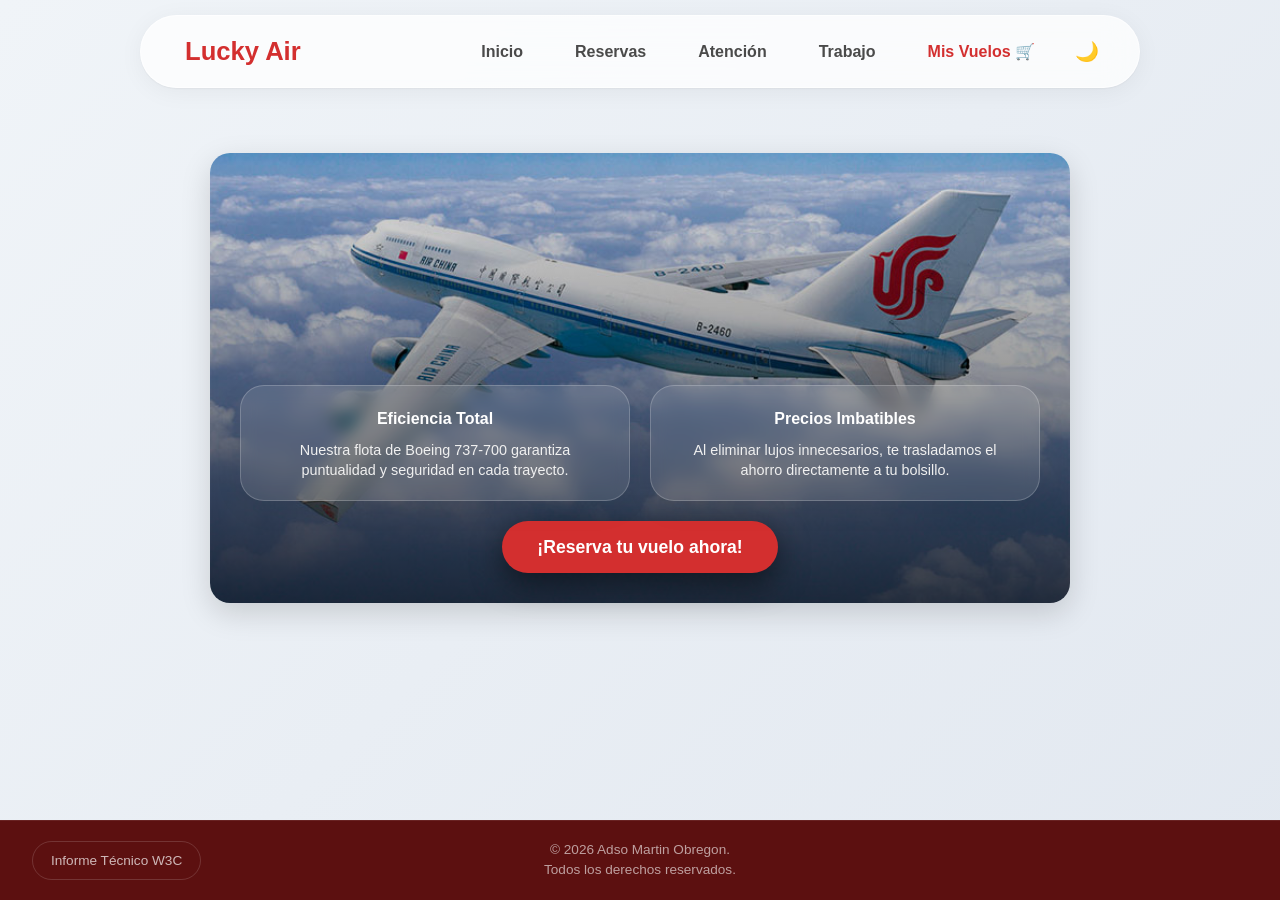
<file: index.html>
<!DOCTYPE html>
<html lang="es">
<head>
    <meta charset="UTF-8">
    <title>Lucky Air - Inicio</title>
    <link rel="stylesheet" href="css/globales.css" />
    <link rel="stylesheet" href="css/layout.css" />
    <link rel="stylesheet" href="css/header.css" />
    <link rel="stylesheet" href="css/footer.css" />
    <link rel="stylesheet" href="css/components.css" />
    <script src="js/theme.js"></script>
    <script src="js/components/navbar.js" defer></script>
    <script src="js/components/footer.js" defer></script>
</head>
<body>

    <app-navbar root-path="."></app-navbar>

    <div class="container">
    <main id="home-content" class="main-content">
        <section id="hero-banner" class="hero" style="background-image: linear-gradient(rgba(0,0,0,0.1), rgba(0,0,0,0.7)), url('assets/images/lucky-air-image.jpg'); height: 50vh; min-height: 400px; display: flex; flex-direction: column; align-items: center; justify-content: flex-end; padding: 30px; border-radius: 20px;">
            
            <div style="display: flex; gap: 20px; width: 100%; max-width: 800px; margin-bottom: 20px; flex-wrap: wrap;">
                <article class="feature-card" style="flex: 1; margin-bottom: 0; padding: 20px; background: rgba(255, 255, 255, 0.1); border: 1px solid rgba(255, 255, 255, 0.2); color: white; backdrop-filter: blur(8px);">
                    <h4 style="margin-bottom: 8px; font-weight: 800; color: white;">Eficiencia Total</h4>
                    <p style="font-size: 0.9rem; line-height: 1.4; color: #f0f0f0;">Nuestra flota de Boeing 737-700 garantiza puntualidad y seguridad en cada trayecto.</p>
                </article>
                <article class="feature-card" style="flex: 1; margin-bottom: 0; padding: 20px; background: rgba(255, 255, 255, 0.1); border: 1px solid rgba(255, 255, 255, 0.2); color: white; backdrop-filter: blur(8px);">
                    <h4 style="margin-bottom: 8px; font-weight: 800; color: white;">Precios Imbatibles</h4>
                    <p style="font-size: 0.9rem; line-height: 1.4; color: #f0f0f0;">Al eliminar lujos innecesarios, te trasladamos el ahorro directamente a tu bolsillo.</p>
                </article>
            </div>

            <a href="pages/reserva.html" id="btn-reserva" class="btn btn-primary" style="font-size: 1.1rem; padding: 12px 35px; box-shadow: 0 10px 30px rgba(0,0,0,0.5);">¡Reserva tu vuelo ahora!</a>
        </section>

    </main>
    </div>

    <app-footer root-path="."></app-footer>

</body>
</html>
</file>
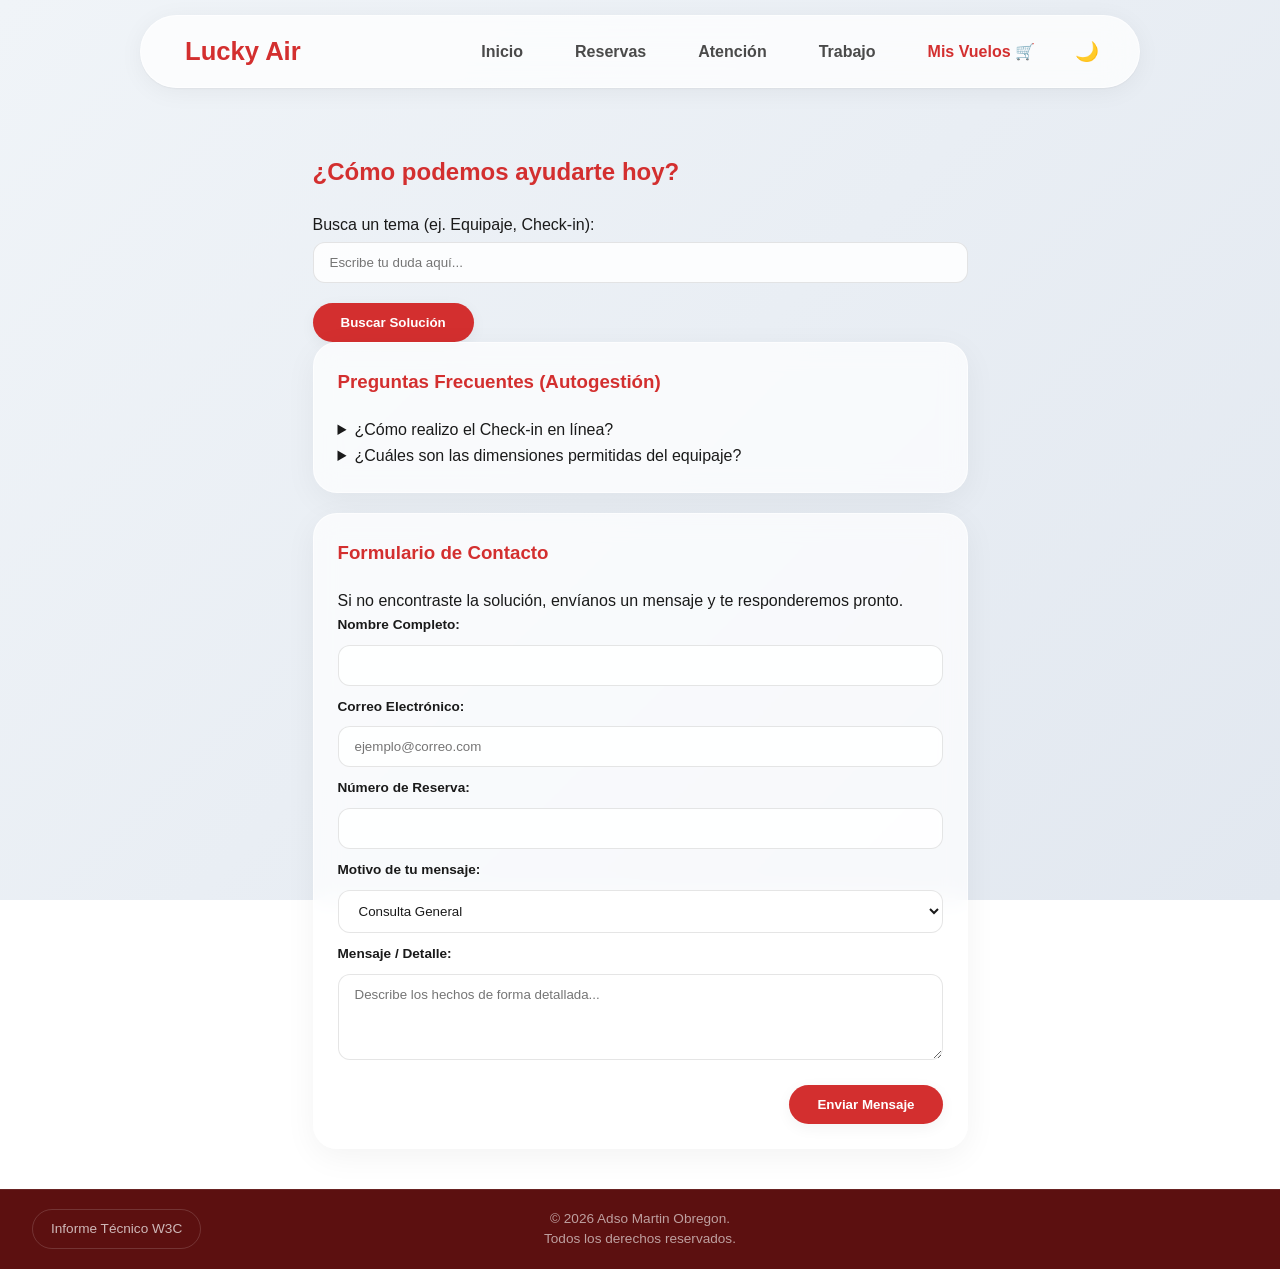
<file: pages/atencion.html>
<!DOCTYPE html>
<html lang="es">
<head>
    <meta charset="UTF-8">
    <title>Lucky Air - Centro de Ayuda Autogestionado</title>
    <link rel="stylesheet" href="../css/globales.css" />
    <link rel="stylesheet" href="../css/layout.css" />
    <link rel="stylesheet" href="../css/header.css" />
    <link rel="stylesheet" href="../css/footer.css" />
    <link rel="stylesheet" href="../css/components.css" />
    <script src="../js/theme.js"></script>
    <script src="../js/components/navbar.js" defer></script>
    <script src="../js/components/footer.js" defer></script>
</head>
<body>

    <app-navbar root-path=".."></app-navbar>

    <div class="container">
    <main id="support-content" class="main-content">
        <section id="help-search" class="search-section">
            <h2 class="section-title">¿Cómo podemos ayudarte hoy?</h2>
            <form action="#" method="get" class="search-form">
                <label for="search-input">Busca un tema (ej. Equipaje, Check-in):</label>
                <input type="search" id="search-input" name="q" placeholder="Escribe tu duda aquí..." class="form-input" required>
                <button type="submit" class="btn btn-primary" style="margin-top: 10px;">Buscar Solución</button>
            </form>
        </section>

        <section id="faq-section" class="faq-section">
            <h3 class="section-title">Preguntas Frecuentes (Autogestión)</h3>

            <details class="faq-item">
                <summary class="faq-question">¿Cómo realizo el Check-in en línea?</summary>
                <p class="faq-answer">Puedes hacerlo desde nuestro portal web 24 horas antes de tu vuelo. No necesitas imprimir el pase de abordar, aceptamos códigos QR en el móvil.</p>
            </details>

            <details class="faq-item">
                <summary class="faq-question">¿Cuáles son las dimensiones permitidas del equipaje?</summary>
                <dl class="faq-list">
                    <dt class="faq-term">Artículo Personal</dt>
                    <dd class="faq-desc">40cm x 30cm x 20cm (Gratis)</dd>
                    <dt class="faq-term">Equipaje de Mano</dt>
                    <dd class="faq-desc">55cm x 40cm x 25cm (Costo adicional)</dd>
                </dl>
            </details>
        </section>

        <section id="complaint-form" class="form-section">
            <h3 class="section-title">Formulario de Contacto</h3>
            <p class="section-description">Si no encontraste la solución, envíanos un mensaje y te responderemos pronto.</p>
            <form action="#" method="post" enctype="multipart/form-data" class="contact-form">
                <div class="form-group">
                    <label for="full-name">Nombre Completo:</label>
                    <input type="text" id="full-name" name="user_name" required class="form-input">
                </div>
                
                <div class="form-group">
                    <label for="user-email">Correo Electrónico:</label>
                    <input type="email" id="user-email" name="user_email" placeholder="ejemplo@correo.com" required class="form-input">
                </div>
                
                <div class="form-group">
                    <label for="ticket-number">Número de Reserva:</label>
                    <input type="text" id="ticket-number" name="ticket_id" maxlength="10" class="form-input">
                </div>
                
                <div class="form-group">
                    <label for="issue-type">Motivo de tu mensaje:</label>
                    <select id="issue-type" name="issue_category" class="form-select">
                        <option value="general">Consulta General</option>
                        <option value="delay">Problema con vuelo / Demora</option>
                        <option value="luggage">Problema con equipaje</option>
                    </select>
                </div>

                <div class="form-group">
                    <label for="message">Mensaje / Detalle:</label>
                    <textarea id="message" name="user_message" rows="4" placeholder="Describe los hechos de forma detallada..." class="form-textarea" required></textarea>
                </div>

                <div class="form-actions" style="margin-top: 15px; text-align: right;">
                    <button type="submit" class="btn btn-primary">Enviar Mensaje</button>
                </div>
            </form>
        </section>
    </main>
    </div>

    <app-footer root-path=".."></app-footer>

</body>
</html>
</file>
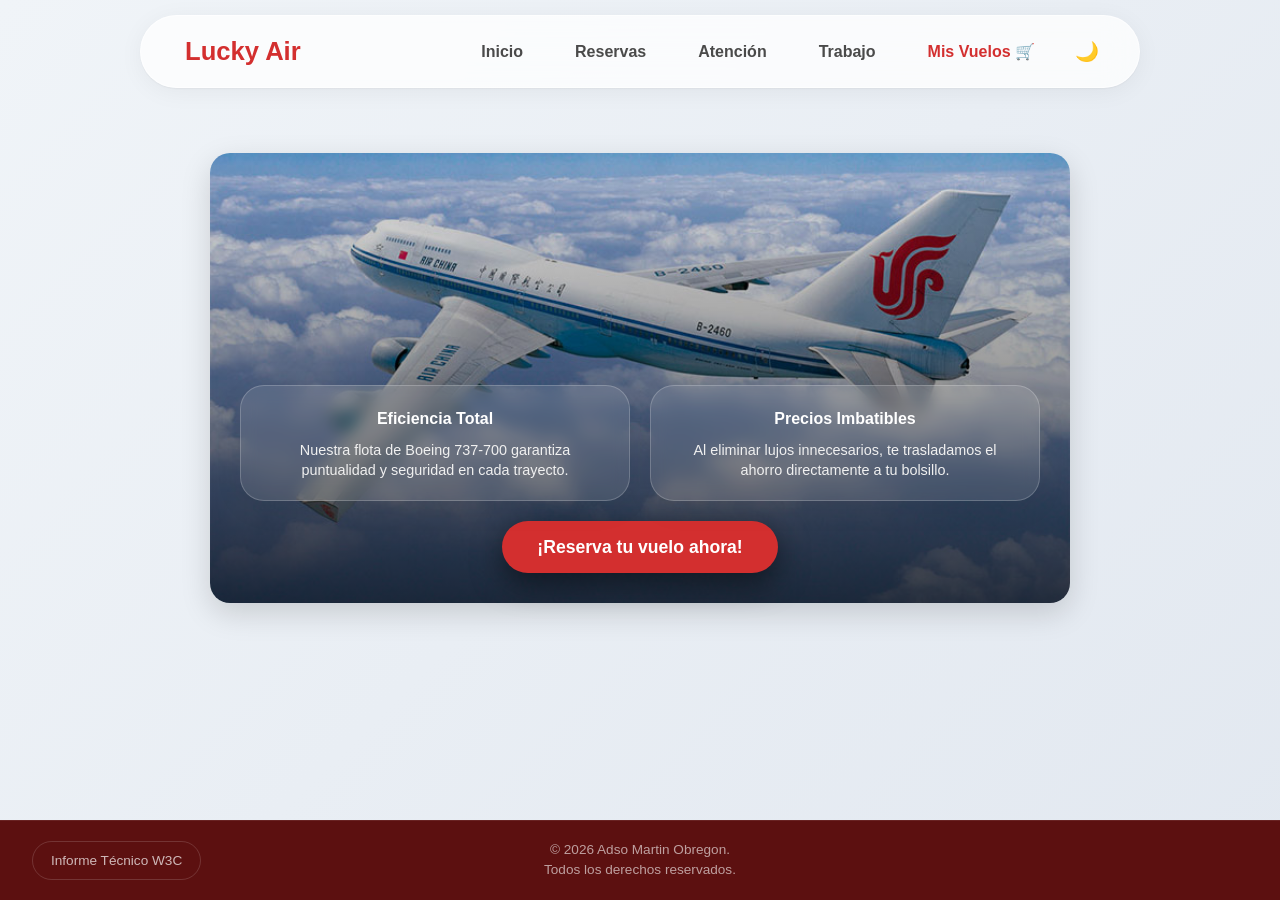
<file: pages/checkout.html>
<!DOCTYPE html>
<html lang="es">
<head>
    <meta charset="UTF-8">
    <title>Resumen de Reserva - Lucky Air</title>
    <link rel="stylesheet" href="../css/globales.css" />
    <link rel="stylesheet" href="../css/header.css" />
    <link rel="stylesheet" href="../css/footer.css" />
    <link rel="stylesheet" href="../css/checkout.css" />
    <script src="../js/theme.js"></script>
    <script src="../js/components/navbar.js" defer></script>
    <script src="../js/components/footer.js" defer></script>
    <script type="module" src="../js/components/checkout.js" defer></script>
</head>
<body>
    <app-navbar root-path=".."></app-navbar>

    <main class="checkout-container">
        <h2 class="checkout-title">Resumen de tu Compra</h2>

        <div class="checkout-layout">
            <section class="checkout-details">
                <h3>Detalles del Vuelo</h3>
                <div id="flight-summary-box" class="summary-box">
                    <!-- filled  -->
                </div>

                <h3>Pasajeros y Asientos</h3>
                <div id="passengers-summary-box" class="summary-box">
                    <!-- filled  -->
                </div>
            </section>

            <aside class="checkout-price">
                <h3>Desglose de Pago</h3>
                <div class="price-row">
                    <span>Tarifa Base (x<span id="qty-passengers">1</span>)</span>
                    <span id="base-price">$0.00</span>
                </div>
                <div class="price-row">
                    <span>Impuestos y tasas</span>
                    <span id="taxes">$0.00</span>
                </div>
                <hr style="border: 0; border-top: 1px solid var(--input-border); margin: 15px 0;">
                <div class="price-row total-row">
                    <span>Total a Pagar</span>
                    <span id="total-price">$0.00</span>
                </div>

                <button id="btn-pay" class="btn btn-primary btn-pay">Procesar Pago Seguro 🔒</button>
            </aside>
        </div>
    </main>

    <app-footer root-path=".."></app-footer>
</body>
</html>
</file>
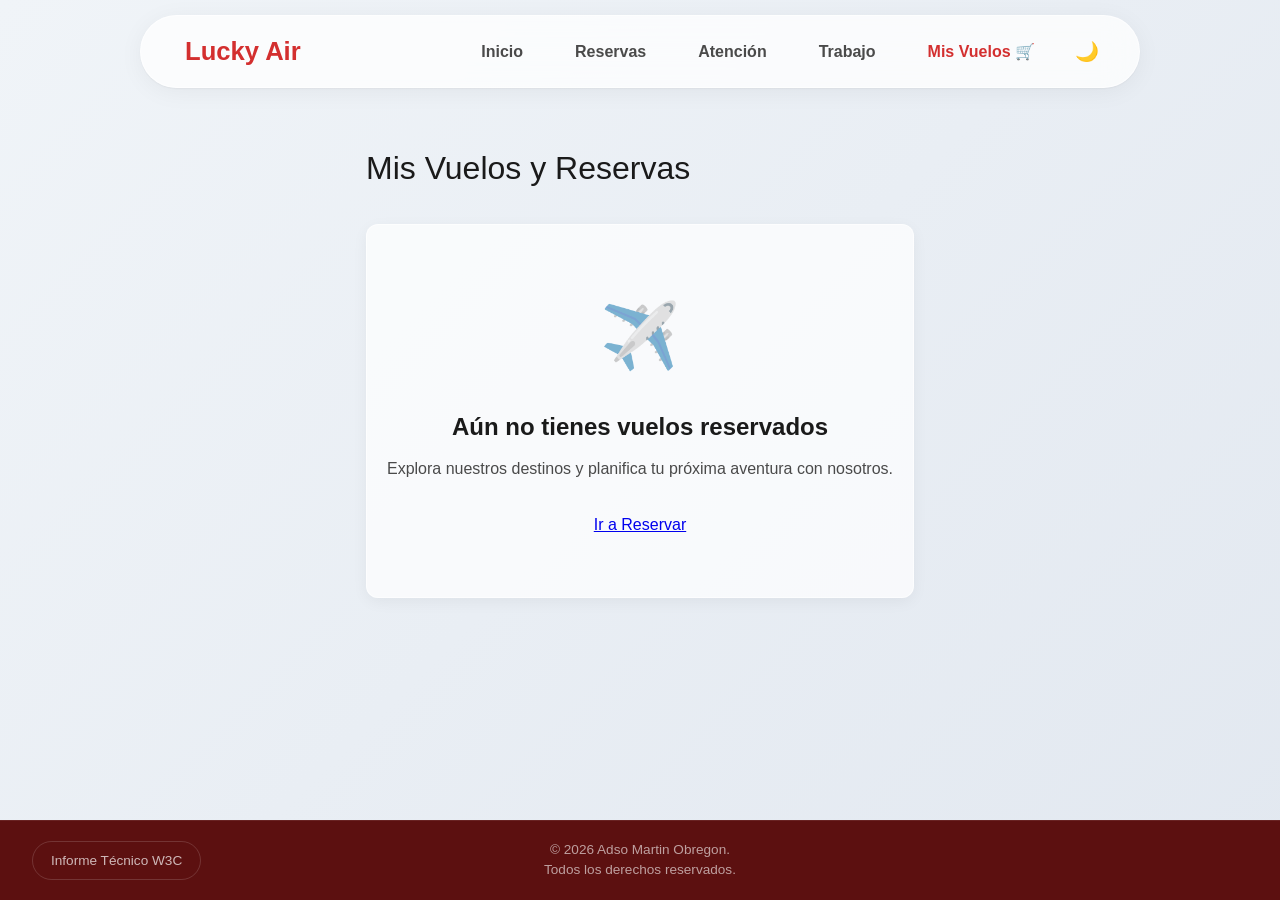
<file: pages/compras.html>
<!DOCTYPE html>
<html lang="es">
<head>
    <meta charset="UTF-8">
    <title>Mis Vuelos - Lucky Air</title>
    <link rel="stylesheet" href="../css/globales.css" />
    <link rel="stylesheet" href="../css/header.css" />
    <link rel="stylesheet" href="../css/footer.css" />
    <link rel="stylesheet" href="../css/compras.css" />
    <script src="../js/theme.js"></script>
    <script src="../js/components/navbar.js" defer></script>
    <script src="../js/components/footer.js" defer></script>
    <script src="../js/components/compras.js" defer></script>
</head>
<body>
    <app-navbar root-path=".."></app-navbar>

    <main class="compras-container">
        <h2 class="compras-title">Mis Vuelos y Reservas</h2>

        <div id="compras-list" class="compras-list">
            <!-- filled -->
        </div>

        <div id="no-compras" class="no-compras" style="display: none;">
            <div class="empty-icon">✈️</div>
            <h3>Aún no tienes vuelos reservados</h3>
            <p>Explora nuestros destinos y planifica tu próxima aventura con nosotros.</p>
            <a href="reserva.html" class="btn btn-primary">Ir a Reservar</a>
        </div>
    </main>

    <app-footer root-path=".."></app-footer>
</body>
</html>
</file>
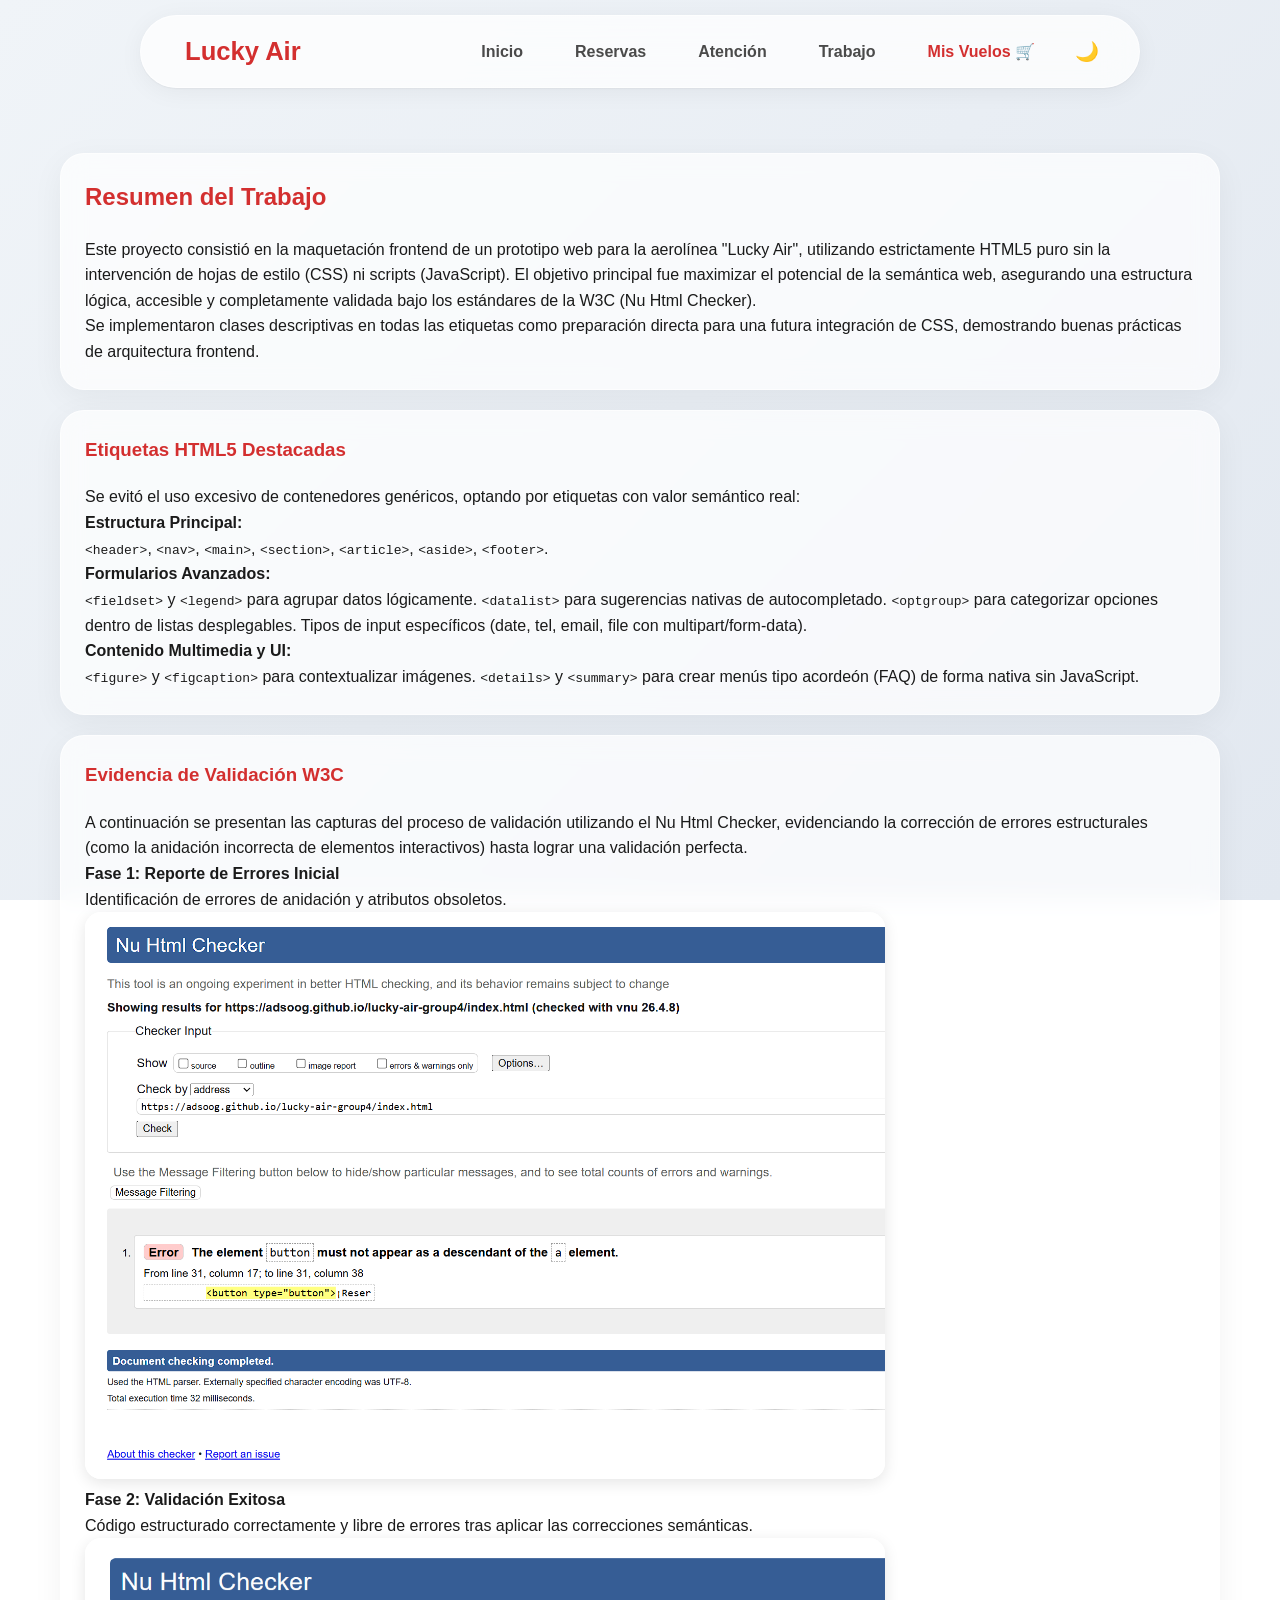
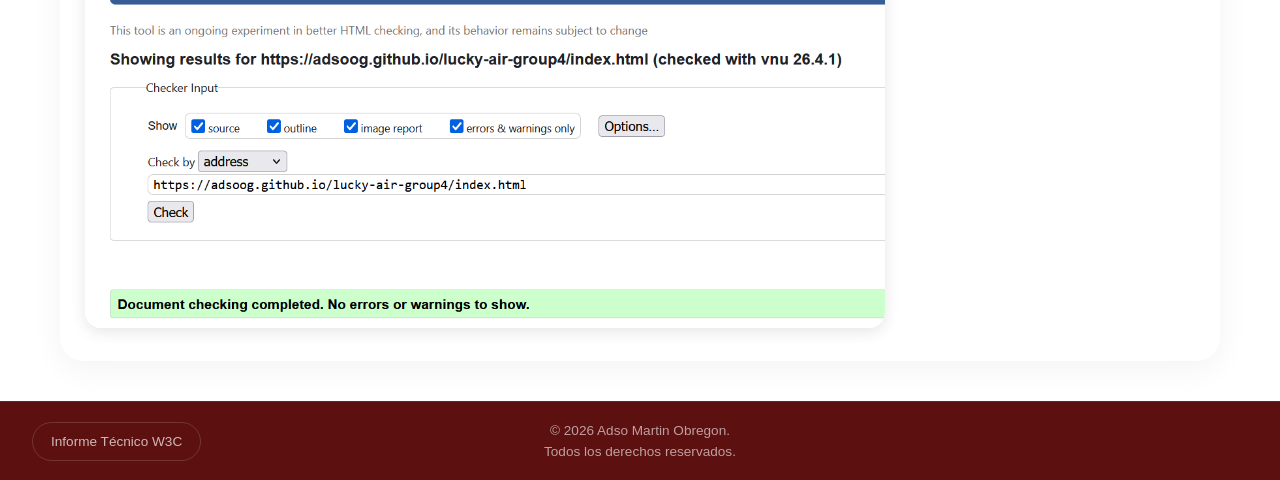
<file: pages/informe.html>
<!DOCTYPE html>
<html lang="es">
<head>
    <meta charset="UTF-8">
    <title>Lucky Air - Informe Técnico</title>
    <link rel="stylesheet" href="../css/globales.css" />
    <link rel="stylesheet" href="../css/layout.css" />
    <link rel="stylesheet" href="../css/header.css" />
    <link rel="stylesheet" href="../css/footer.css" />
    <link rel="stylesheet" href="../css/components.css" />
    <script src="../js/theme.js"></script>
    <script src="../js/components/navbar.js" defer></script>
    <script src="../js/components/footer.js" defer></script>
</head>
<body>

    <app-navbar root-path=".."></app-navbar>

    <div class="container">
    <main id="report-content" class="main-content">
        <section id="project-summary" class="report-section">
            <h2 class="section-title">Resumen del Trabajo</h2>
            <p class="section-description">
                Este proyecto consistió en la maquetación frontend de un prototipo web para la aerolínea "Lucky Air",
                utilizando estrictamente HTML5 puro sin la intervención de hojas de estilo (CSS) ni scripts (JavaScript).
                El objetivo principal fue maximizar el potencial de la semántica web, asegurando una estructura lógica,
                accesible y completamente validada bajo los estándares de la W3C (Nu Html Checker).
            </p>
            <p>
                Se implementaron clases descriptivas en todas las etiquetas como preparación directa para una futura
                integración de CSS, demostrando buenas prácticas de arquitectura frontend.
            </p>
        </section>

        <section id="tags-used" class="report-section">
            <h3 class="section-title">Etiquetas HTML5 Destacadas</h3>
            <p>Se evitó el uso excesivo de contenedores genéricos, optando por etiquetas con valor semántico real:</p>

            <dl class="tags-list">
                <dt><strong>Estructura Principal:</strong></dt>
                <dd><code>&lt;header&gt;</code>, <code>&lt;nav&gt;</code>, <code>&lt;main&gt;</code>, <code>&lt;section&gt;</code>, <code>&lt;article&gt;</code>, <code>&lt;aside&gt;</code>, <code>&lt;footer&gt;</code>.</dd>

                <dt><strong>Formularios Avanzados:</strong></dt>
                <dd><code>&lt;fieldset&gt;</code> y <code>&lt;legend&gt;</code> para agrupar datos lógicamente. <code>&lt;datalist&gt;</code> para sugerencias nativas de autocompletado. <code>&lt;optgroup&gt;</code> para categorizar opciones dentro de listas desplegables. Tipos de input específicos (date, tel, email, file con multipart/form-data).</dd>

                <dt><strong>Contenido Multimedia y UI:</strong></dt>
                <dd><code>&lt;figure&gt;</code> y <code>&lt;figcaption&gt;</code> para contextualizar imágenes. <code>&lt;details&gt;</code> y <code>&lt;summary&gt;</code> para crear menús tipo acordeón (FAQ) de forma nativa sin JavaScript.</dd>
            </dl>
        </section>

        <section id="w3c-validation" class="report-section">
            <h3 class="section-title">Evidencia de Validación W3C</h3>
            <p>A continuación se presentan las capturas del proceso de validación utilizando el Nu Html Checker, evidenciando la corrección de errores estructurales (como la anidación incorrecta de elementos interactivos) hasta lograr una validación perfecta.</p>

            <article class="evidence-item">
                <h4 class="evidence-title">Fase 1: Reporte de Errores Inicial</h4>
                <p>Identificación de errores de anidación y atributos obsoletos.</p>
                <figure class="report-image-container">
                    <img src="../assets/reportwc3.png" alt="Captura de pantalla mostrando errores iniciales en el validador W3C" width="800" class="report-image">
                </figure>
            </article>

            <article class="evidence-item">
                <h4 class="evidence-title">Fase 2: Validación Exitosa</h4>
                <p>Código estructurado correctamente y libre de errores tras aplicar las correcciones semánticas.</p>
                <figure class="report-image-container">
                    <img src="../assets/reportesucceswc3.png" alt="Captura de pantalla mostrando el éxito en el validador W3C sin errores" width="800" class="report-image">
                </figure>
            </article>
        </section>
    </main>
    </div>

   <app-footer root-path=".."></app-footer>

</body>
</html>
</file>
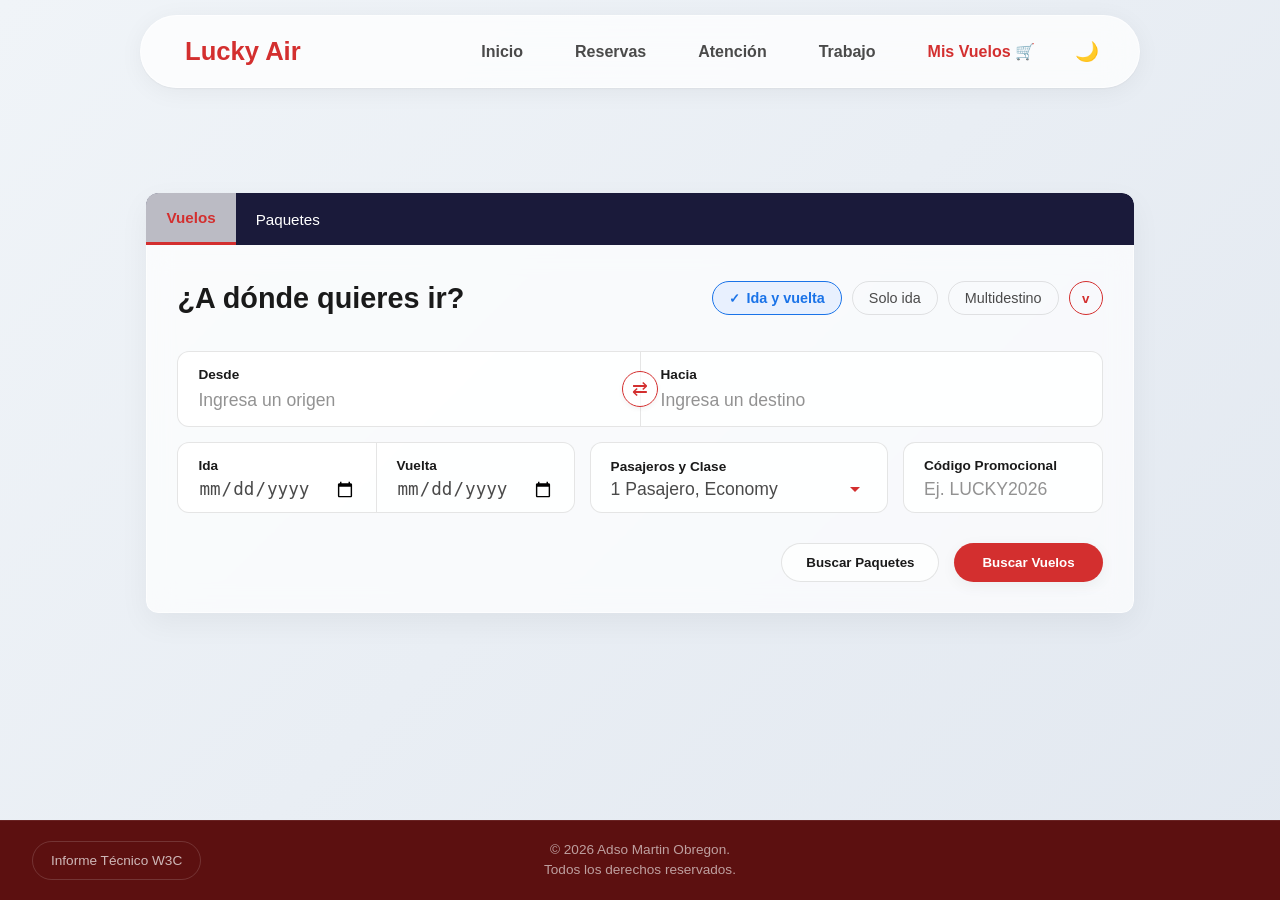
<file: pages/reserva.html>
<!DOCTYPE html>
<html lang="es">
<head>
    <meta charset="UTF-8">
    <title>Lucky Air - Reserva de Vuelos</title>
    <link rel="stylesheet" href="../css/globales.css" />
    <link rel="stylesheet" href="../css/layout.css" />
    <link rel="stylesheet" href="../css/header.css" />
    <link rel="stylesheet" href="../css/footer.css" />
    <link rel="stylesheet" href="../css/components.css" />
    <link rel="stylesheet" href="../css/widget.css" />



    <script src="../js/theme.js"></script>
    <script src="../js/components/navbar.js" defer></script>
    <script src="../js/components/footer.js" defer></script>
    <script type="module" src="../js/components/booking.js" defer></script>
</head>
<body>

    <app-navbar root-path=".."></app-navbar>

    <div class="container">
    <main id="booking-main" class="main-content">
        <section class="modern-booking-widget">
            <div class="widget-tabs">
                <button class="widget-tab active">Vuelos</button>
                <button class="widget-tab">Paquetes</button>
            </div>
            <div class="widget-body">
                <div class="widget-header">
                    <h2 class="widget-title">¿A dónde quieres ir?</h2>
                    <div class="widget-options">
                        <button type="button" class="pill active"><span class="check">✓</span> Ida y vuelta</button>
                        <button type="button" class="pill">Solo ida</button>
                        <button type="button" class="pill">Multidestino</button>
                        <button type="button" class="dropdown-btn">v</button>
                    </div>
                </div>

                <form class="widget-form" action="#" method="get">
                    <div class="widget-locations">
                        <div class="location-input left">
                            <label for="origen">Desde</label>
                            <div class="autocomplete-container">
                                <input type="text" id="origen" placeholder="Ingresa un origen" autocomplete="off">
                                <div id="origen-dropdown" class="autocomplete-dropdown"></div>
                            </div>
                        </div>
                        <button type="button" class="swap-btn">⇄</button>
                        <div class="location-input right">
                            <label for="destino">Hacia</label>
                            <div class="autocomplete-container">
                                <input type="text" id="destino" placeholder="Ingresa un destino" autocomplete="off">
                                <div id="destino-dropdown" class="autocomplete-dropdown"></div>
                            </div>
                        </div>
                    </div>

                    <div class="widget-details">
                        <div class="widget-locations dates-group">
                            <div class="location-input left">
                                <label for="fecha-ida">Ida</label>
                                <input type="date" id="fecha-ida">
                            </div>
                            <div class="location-input right">
                                <label for="fecha-vuelta">Vuelta</label>
                                <input type="date" id="fecha-vuelta">
                            </div>
                        </div>

                        <div class="widget-locations passenger-group">
                            <div class="location-input single">
                                <label for="pasajeros-clase">Pasajeros y Clase</label>
                                <select id="pasajeros-clase" class="dropdown-invisible">
                                    <option value="1_eco">1 Pasajero, Economy</option>
                                    <option value="2_eco">2 Pasajeros, Economy</option>
                                    <option value="1_bus">1 Pasajero, Business</option>
                                    <option value="2_bus">2 Pasajeros, Business</option>
                                </select>
                            </div>
                        </div>

                        <div class="widget-locations promo-group">
                            <div class="location-input single">
                                <label for="codigo-promo">Código Promocional</label>
                                <input type="text" id="codigo-promo" placeholder="Ej. LUCKY2026">
                            </div>
                        </div>
                    </div>

                    <div class="widget-footer-actions">
                        <button type="button" class="btn btn-secondary">Buscar Paquetes</button>
                        <button type="submit" class="btn btn-primary">Buscar Vuelos</button>
                    </div>
                </form>
            </div>
        </section>
    </main>
    </div>

    <app-footer root-path=".."></app-footer>

</body>
</html>
</file>
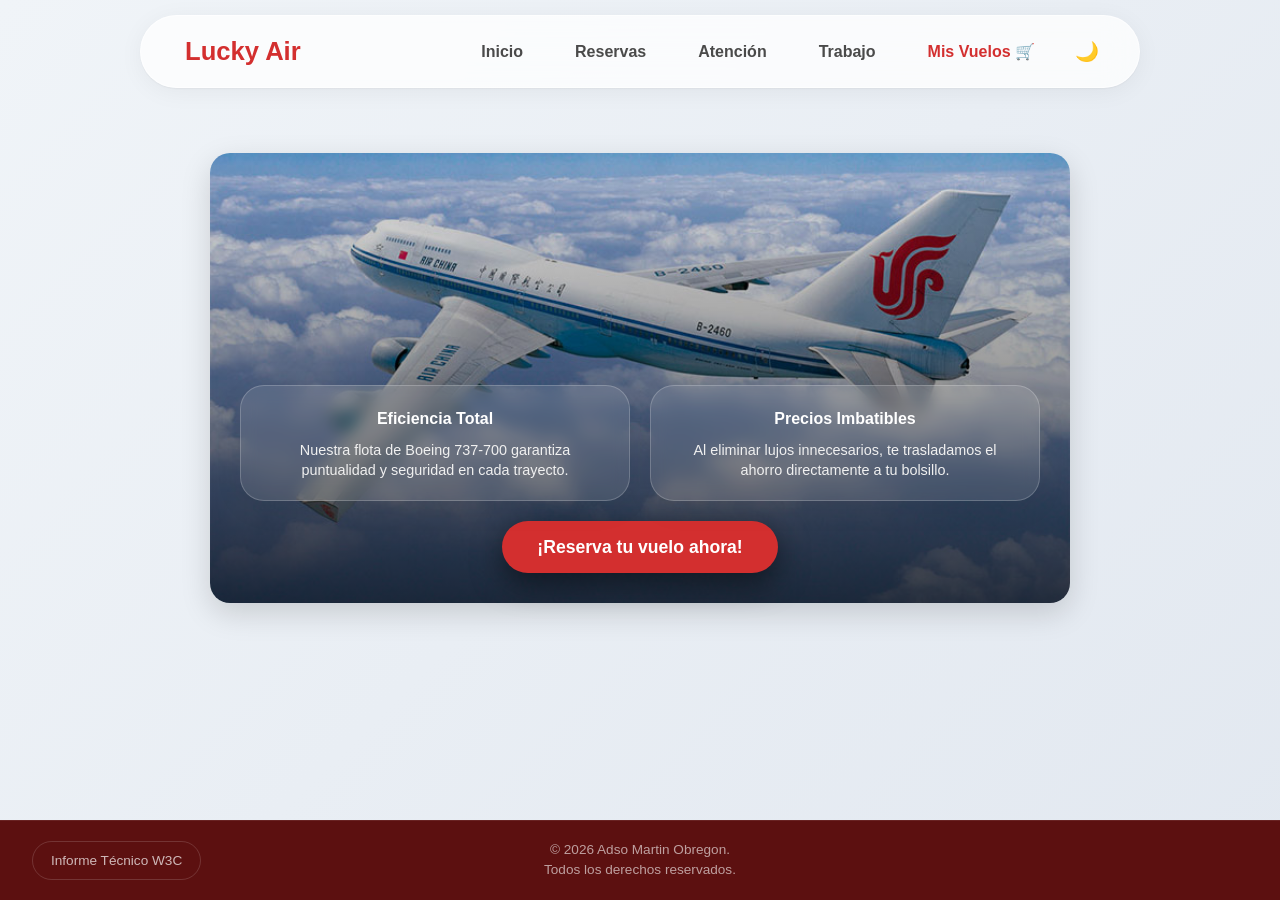
<file: pages/seleccion-asientos.html>
<!DOCTYPE html>
<html lang="es">
<head>
    <meta charset="UTF-8">
    <title>Selección de Asientos - Lucky Air</title>
    <link rel="stylesheet" href="../css/globales.css" />
    <link rel="stylesheet" href="../css/header.css" />
    <link rel="stylesheet" href="../css/footer.css" />
    <link rel="stylesheet" href="../css/seats.css" />
    <script src="../js/theme.js"></script>
    <script src="../js/components/navbar.js" defer></script>
    <script src="../js/components/footer.js" defer></script>
    <script type="module" src="../js/components/seats.js" defer></script>
</head>
<body>
    <app-navbar root-path=".."></app-navbar>

    <main class="seats-container">
        <div class="seats-info">
            <h2>Selecciona tus asientos</h2>
            <p id="seats-status">Debes seleccionar <span id="seats-needed"></span> asiento(s).</p>
        </div>

        <div class="plane-fuselage">
            <div id="seat-map" class="seat-map"></div>
        </div>

        <div class="seats-actions">
            <button id="btn-confirm-seats" class="btn btn-primary" disabled>Ir a pagar el vuelo</button>
        </div>
    </main>
    
    <app-footer root-path=".."></app-footer>
</body>
</html>
</file>
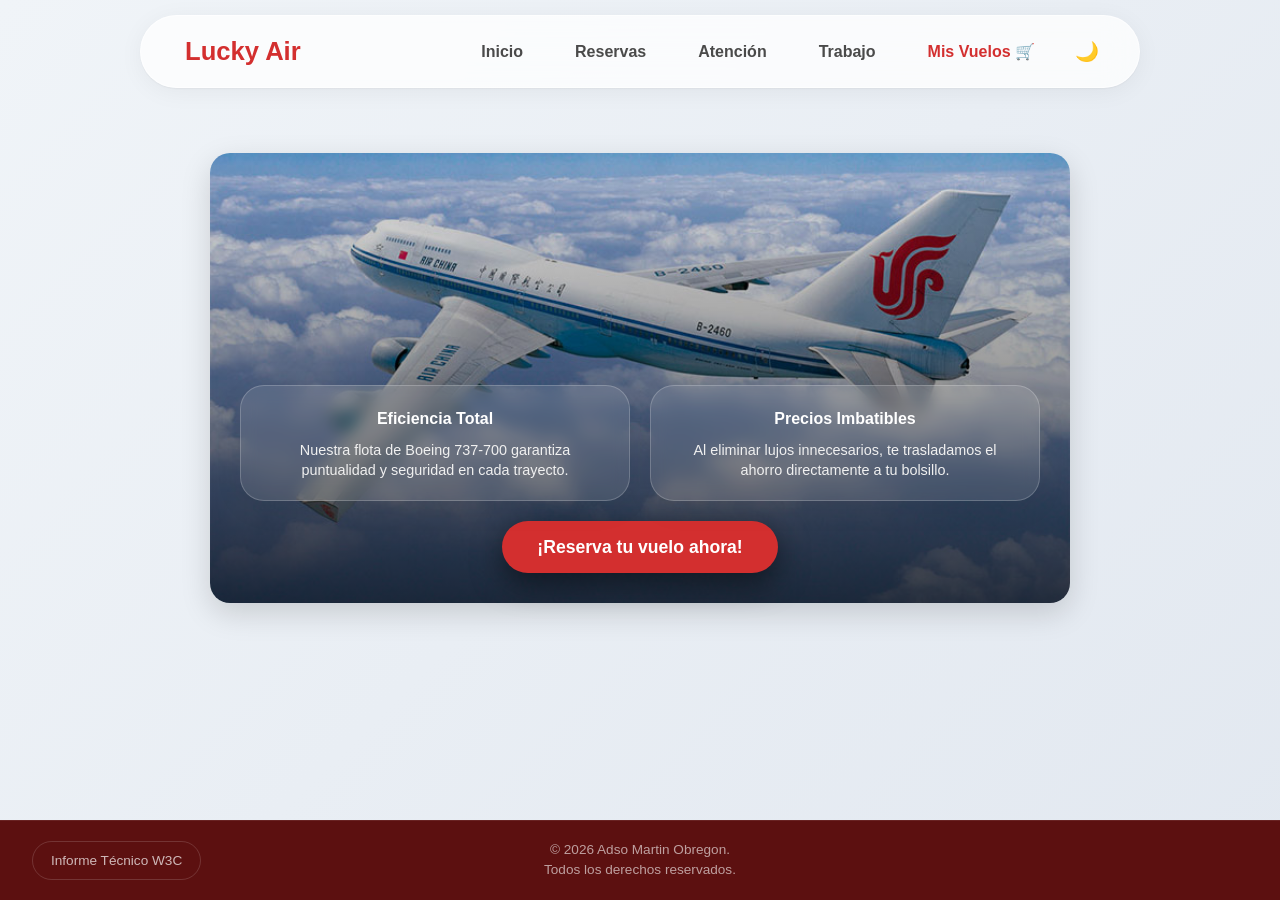
<file: pages/seleccion-vuelos.html>
<!DOCTYPE html>
<html lang="es">
<head>
    <meta charset="UTF-8">
    <title>Selección de Vuelos - Lucky Air</title>
    <link rel="stylesheet" href="../css/globales.css" />
    <link rel="stylesheet" href="../css/header.css" />
    <link rel="stylesheet" href="../css/flights.css" />
    <link rel="stylesheet" href="../css/footer.css" />
    <script src="../js/theme.js"></script>
    <script src="../js/components/navbar.js" defer></script>
    <script src="../js/components/footer.js" defer></script>
    <script type="module" src="../js/components/flight-list.js" defer></script>
</head>
<body>

    <app-navbar root-path=".."></app-navbar>

    <div class="summary-bar">
        <div id="search-summary" class="summary-content"></div>
        <button class="btn-modify" onclick="window.history.back()">Modificar búsqueda ⌵</button>
    </div>

    <main class="flights-container">
        <h2 class="flights-title">Elige un vuelo de ida</h2>
        
        <div class="promo-banner">
            📅 Escogiste la fecha con precios más convenientes ¡Compra ahora!
        </div>

        <div id="flight-list"></div>
    </main>

    <app-footer root-path=".."></app-footer>

</body>
</html>
</file>
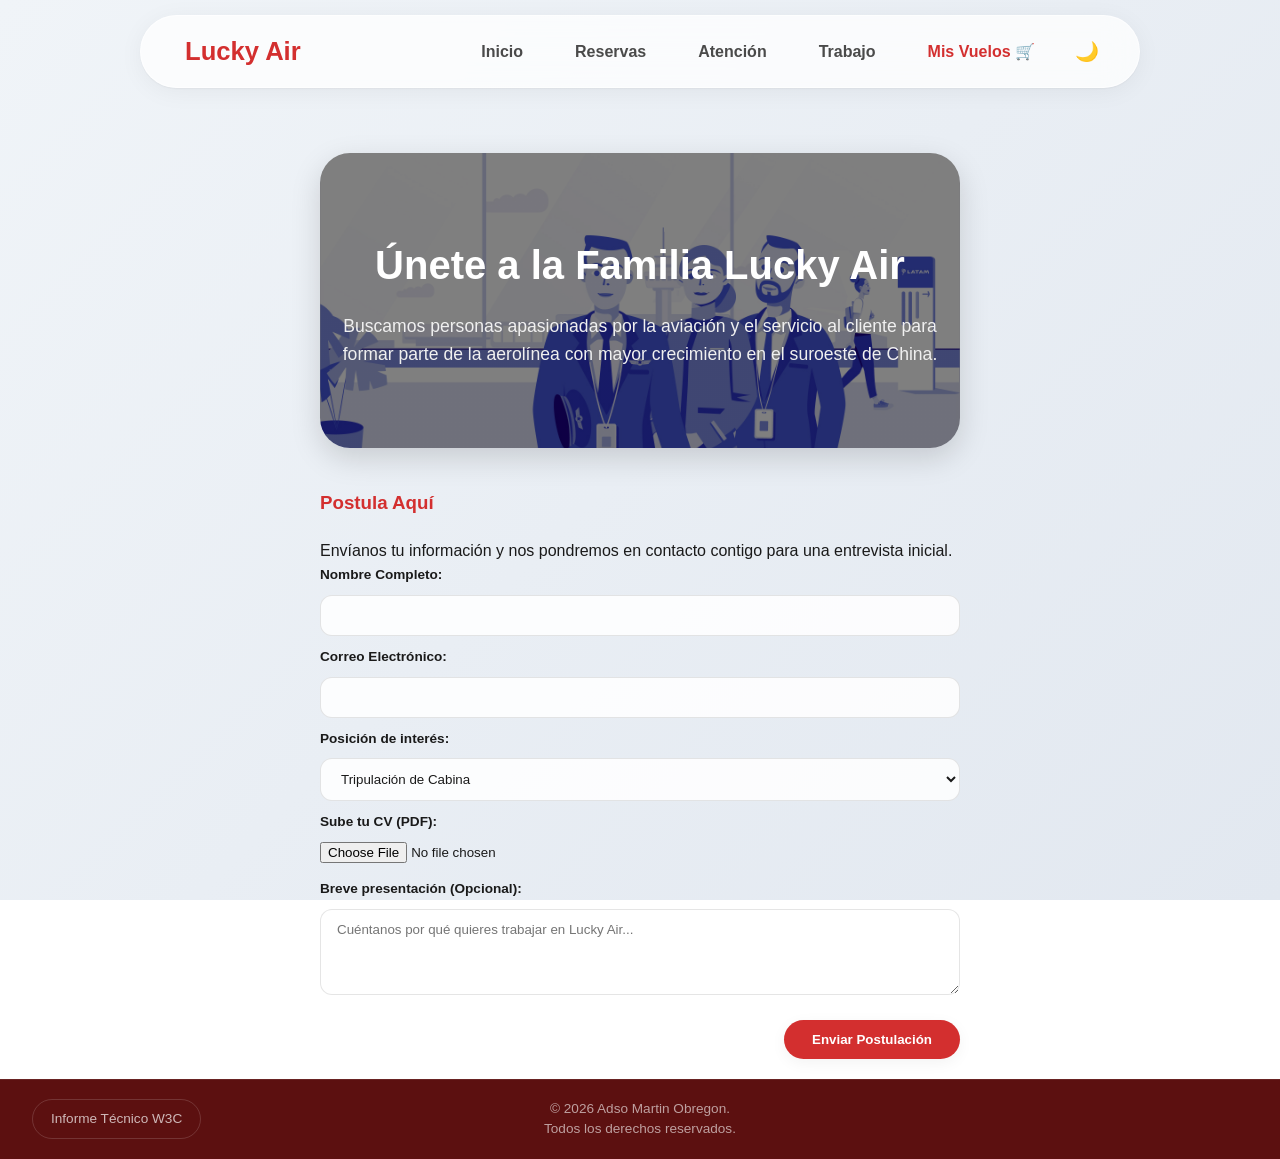
<file: pages/trabajo.html>
<!DOCTYPE html>
<html lang="es">
<head>
    <meta charset="UTF-8">
    <title>Lucky Air - Trabaja con Nosotros</title>
    <link rel="stylesheet" href="../css/globales.css" />
    <link rel="stylesheet" href="../css/layout.css" />
    <link rel="stylesheet" href="../css/header.css" />
    <link rel="stylesheet" href="../css/footer.css" />
    <link rel="stylesheet" href="../css/components.css" />
    <script src="../js/theme.js"></script>
    <script src="../js/components/navbar.js" defer></script>
    <script src="../js/components/footer.js" defer></script>
</head>
<body>

    <app-navbar root-path=".."></app-navbar>

    <div class="container">
    <main id="careers-content" class="main-content">
        <section id="recruitment-hero" class="hero-section" style="background-image: linear-gradient(rgba(0, 0, 0, 0.5), rgba(0, 0, 0, 0.5)), url('../assets/banner-trabajo.jpg');">
            <h2 style="color: white; font-size: 2.5rem; margin-bottom: 15px;">Únete a la Familia Lucky Air</h2>
            <p style="font-size: 1.1rem; max-width: 600px; margin: 0 auto; color: #f0f0f0;">
                Buscamos personas apasionadas por la aviación y el servicio al cliente para
                formar parte de la aerolínea con mayor crecimiento en el suroeste de China.
            </p>
        </section>

        <section id="application-form" class="application-section">
            <h3 class="section-title">Postula Aquí</h3>
            <p class="section-description">Envíanos tu información y nos pondremos en contacto contigo para una entrevista inicial.</p>

            <form action="#" method="post" enctype="multipart/form-data" class="job-form">
                <div class="form-group">
                    <label for="applicant-name">Nombre Completo:</label>
                    <input type="text" id="applicant-name" name="full_name" required class="form-input">
                </div>

                <div class="form-group">
                    <label for="applicant-email">Correo Electrónico:</label>
                    <input type="email" id="applicant-email" name="email" required class="form-input">
                </div>

                <div class="form-group">
                    <label for="position-apply">Posición de interés:</label>
                    <select id="position-apply" name="position" class="form-select">
                        <option value="cabin">Tripulación de Cabina</option>
                        <option value="it">Sistemas / IT</option>
                        <option value="ground">Servicio en Tierra</option>
                    </select>
                </div>

                <div class="form-group">
                    <label for="cv-file">Sube tu CV (PDF):</label>
                    <input type="file" id="cv-file" name="resume" accept=".pdf,.doc,.docx" required class="form-file" style="margin-top: 5px; margin-bottom: 15px; color: var(--text-color);">
                </div>

                <div class="form-group">
                    <label for="cover-letter">Breve presentación (Opcional):</label>
                    <textarea id="cover-letter" name="bio" rows="4" placeholder="Cuéntanos por qué quieres trabajar en Lucky Air..." class="form-textarea"></textarea>
                </div>

                <div class="form-actions" style="margin-top: 15px; text-align: right;">
                    <button type="submit" class="btn btn-primary">Enviar Postulación</button>
                </div>
            </form>
        </section>
    </main>

    </div>

    <app-footer root-path=".."></app-footer>

</body>
</html>
</file>
<file: css/globales.css>
:root {
    --bg-gradient: linear-gradient(135deg, #f0f4f8 0%, #e2e8f0 100%);
    --text-color: #1a1a1a;
    --text-muted: #4a4a4a;
    --card-bg: rgba(255, 255, 255, 0.7);
    --card-border: rgba(255, 255, 255, 0.6);
    --nav-bg: rgba(255, 255, 255, 0.75);
    --shadow-color: rgba(0, 0, 0, 0.05);
    --accent-red: #d32f2f;
    --accent-hover: #b71c1c;
    --input-bg: rgba(255, 255, 255, 0.85);
    --input-border: rgba(0, 0, 0, 0.1);
    --footer-bg: #5c1010;
}

[data-theme="dark"] {
    --bg-gradient: linear-gradient(135deg, #121212 0%, #1e1e1e 100%);
    --text-color: #f5f5f5;
    --text-muted: #b0b0b0;
    --card-bg: rgba(40, 40, 40, 0.7);
    --card-border: rgba(255, 255, 255, 0.1);
    --nav-bg: rgba(25, 25, 25, 0.75);
    --shadow-color: rgba(0, 0, 0, 0.4);
    --accent-red: #ef5350;
    --accent-hover: #e53935;
    --input-bg: rgba(50, 50, 50, 0.85);
    --input-border: rgba(255, 255, 255, 0.15);
    --footer-bg: #3e0b0b;
}

* {
    margin: 0;
    padding: 0;
    box-sizing: border-box;
}

body {
    font-family: "Segoe UI", Tahoma, Geneva, Verdana, sans-serif;
    line-height: 1.6;
    background: var(--bg-gradient);
    background-attachment: fixed;
    color: var(--text-color);
    display: flex;
    flex-direction: column;
    min-height: 100vh;
    transition: background 0.3s ease, color 0.3s ease;
}
</file>
<file: css/layout.css>
.container {
    display: flex;
    max-width: 1200px;
    margin: 50px auto 20px auto;
    gap: 20px;
    padding: 0 20px;
}

.main-content {
    flex: 3;
}

.sidebar {
    flex: 1;
}

@media (max-width: 768px) {
    .container {
        flex-direction: column;
    }
}
</file>
<file: css/header.css>
.header {
    background-color: var(--nav-bg);
    backdrop-filter: blur(16px);
    -webkit-backdrop-filter: blur(16px);
    color: var(--text-color);
    padding: 0.8rem 2rem;
    display: flex;
    justify-content: space-between;
    align-items: center;
    position: sticky;
    top: 15px;
    z-index: 1000;
    max-width: 1000px;
    margin: 15px auto;
    border-radius: 50px;
    box-shadow: 0 4px 24px var(--shadow-color), 0 1px 2px var(--shadow-color);
    border: 1px solid var(--card-border);
    transition: background-color 0.3s ease, border-color 0.3s ease, box-shadow 0.3s ease;
}

.header:hover {
    box-shadow: 0 8px 32px rgba(0, 0, 0, 0.08), 0 2px 4px rgba(0, 0, 0, 0.04);
}

.header-title {
    font-size: 1.6rem;
    font-weight: 800;
    margin: 0;
    color: var(--accent-red);
    padding-left: 12px;
}

.nav-menu {
    display: flex;
    gap: 12px;
    align-items: center;
}

.nav-link {
    color: var(--text-muted);
    text-decoration: none;
    font-weight: 600;
    font-size: 1rem;
    padding: 10px 20px;
    border-radius: 50px;
    transition: background-color 0.2s ease, color 0.2s ease;
}

.nav-link:hover, .nav-link.active {
    background-color: var(--accent-red);
    color: white;
}

.btn-theme {
    background: transparent;
    border: none;
    font-size: 1.2rem;
    cursor: pointer;
    padding: 8px;
    border-radius: 50%;
    transition: background 0.3s;
    display: flex;
    align-items: center;
    justify-content: center;
    color: var(--text-color);
}

.btn-theme:hover {
    background: var(--shadow-color);
}

@media (max-width: 768px) {
    .header {
        flex-direction: column;
        border-radius: 20px;
        padding: 1rem;
        gap: 12px;
        top: 10px;
        width: 90%;
    }
    
    .nav-menu {
        flex-wrap: wrap;
        justify-content: center;
        gap: 6px;
    }
}
</file>
<file: css/footer.css>
app-footer {
    margin-top: auto;
    width: 100%;
}

.footer {
    background: var(--footer-bg, #1a1a1a);
    color: #ffffff;
    padding: 1.2rem 2rem;
    display: flex;
    justify-content: space-between;
    align-items: center;
    border-top: 1px solid rgba(255, 255, 255, 0.08);
}

.footer-left, .footer-center, .footer-right {
    flex: 1;
}

.footer-left {
    text-align: left;
    display: flex;
    align-items: center;
}

.footer-center {
    text-align: center;
}

.footer-right {
    text-align: right;
}

.footer-nav-link {
    display: inline-block;
    background: transparent;
    padding: 8px 18px;
    border-radius: 50px;
    color: rgba(255, 255, 255, 0.7);
    font-size: 0.85rem;
    font-weight: 500;
    text-decoration: none;
    border: 1px solid rgba(255, 255, 255, 0.15);
    transition: all 0.2s ease;
}

.footer-nav-link:hover {
    background: rgba(255, 255, 255, 0.05);
    color: #ffffff;
    border-color: rgba(255, 255, 255, 0.3);
}

.footer-copy {
    font-size: 0.85rem;
    color: rgba(255, 255, 255, 0.6);
    margin: 0;
    font-weight: 400;
    line-height: 1.5;
}

@media (max-width: 768px) {
    .footer {
        flex-direction: column;
        gap: 1.5rem;
        padding: 1.5rem 1rem;
    }

    .footer-left, .footer-center, .footer-right {
        flex: auto;
        text-align: center;
    }

    .footer-left {
        justify-content: center;
        order: 1;
    }

    .footer-center {
        order: 2;
    }
}
</file>
<file: css/components.css>
.feature-card, .news-item, .package-card, .bot-card, .job-card, .form-section, .faq-section, .report-section {
    background: var(--card-bg);
    backdrop-filter: blur(12px);
    -webkit-backdrop-filter: blur(12px);
    border: 1px solid var(--card-border);
    border-radius: 24px;
    padding: 24px;
    box-shadow: 0 8px 32px var(--shadow-color);
    transition: transform 0.3s ease, box-shadow 0.3s ease, background 0.3s ease, border-color 0.3s ease;
    margin-bottom: 20px;
}

.feature-card:hover, .package-card:hover, .job-card:hover {
    transform: translateY(-5px);
    box-shadow: 0 12px 40px rgba(0, 0, 0, 0.08);
}

.section-title {
    color: var(--accent-red);
    margin-bottom: 20px;
    font-weight: 800;
}

.btn-primary {
    display: inline-block;
    background-color: var(--accent-red);
    color: white;
    padding: 12px 28px;
    border-radius: 50px;
    text-decoration: none;
    font-weight: 700;
    border: none;
    cursor: pointer;
    box-shadow: 0 4px 15px var(--shadow-color);
    transition: all 0.3s ease;
}

.btn-primary:hover {
    background-color: var(--accent-hover);
    transform: scale(1.05);
    box-shadow: 0 6px 20px var(--shadow-color);
}

.btn-secondary {
    display: inline-block;
    background-color: var(--card-bg);
    color: var(--text-color);
    padding: 10px 24px;
    border-radius: 50px;
    text-decoration: none;
    font-weight: 600;
    border: 1px solid var(--input-border);
    transition: all 0.3s ease;
}

.btn-secondary:hover {
    background-color: var(--nav-bg);
    box-shadow: 0 4px 15px var(--shadow-color);
}

.form-grid {
    display: grid;
    grid-template-columns: repeat(auto-fit, minmax(250px, 1fr));
    gap: 15px;
    margin-bottom: 15px;
}

.form-group {
    display: flex;
    flex-direction: column;
    text-align: left;
}

.form-group label {
    font-size: 0.85rem;
    font-weight: 700;
    margin-bottom: 4px;
    color: var(--text-color);
}

.form-input, .form-select, .form-textarea {
    width: 100%;
    padding: 12px 16px;
    border-radius: 12px;
    border: 1px solid var(--input-border);
    background: var(--input-bg);
    color: var(--text-color);
    font-family: inherit;
    transition: border-color 0.3s ease, box-shadow 0.3s ease, background 0.3s ease;
    margin-top: 5px;
    margin-bottom: 10px;
}

.form-input:focus, .form-select:focus, .form-textarea:focus {
    outline: none;
    border-color: var(--accent-red);
    box-shadow: 0 0 0 3px var(--shadow-color);
}

.hero, .hero-section {
    color: white;
    padding: 80px 20px;
    text-align: center;
    border-radius: 30px;
    margin-bottom: 40px;
    box-shadow: 0 10px 30px rgba(0,0,0,0.15);
    background-size: cover;
    background-position: center;
    background-repeat: no-repeat;
}

.sidebar {
    background: var(--card-bg);
    backdrop-filter: blur(10px);
    -webkit-backdrop-filter: blur(10px);
    border-radius: 24px;
    padding: 24px;
    border: 1px solid var(--card-border);
    transition: background 0.3s ease;
}

.news-item {
    border-left: 4px solid var(--accent-red);
    box-shadow: none;
    background: var(--input-bg);
    margin-bottom: 15px;
}

.features-section, .packages-section, .jobs-section {
    display: flex;
    gap: 20px;
    margin-bottom: 30px;
    flex-wrap: wrap;
}

.feature-card, .package-card, .job-card {
    flex: 1 1 300px;
}

.hero-image-container img, .sidebar-image-container img, .report-image-container img {
    max-width: 100%;
    height: auto;
    border-radius: 16px;
    box-shadow: 0 4px 15px rgba(0,0,0,0.1);
}
</file>
<file: css/checkout.css>
.checkout-container {
    max-width: 1000px;
    margin: 40px auto;
    padding: 0 20px;
    min-height: 50vh;
}

.checkout-title {
    font-size: 2rem;
    color: var(--text-color);
    margin-bottom: 30px;
    font-weight: 300;
}

.checkout-layout {
    display: flex;
    gap: 30px;
    align-items: flex-start;
}

.checkout-details {
    flex: 2;
}

.checkout-details h3 {
    color: var(--accent-red);
    margin-bottom: 15px;
    margin-top: 0;
    font-size: 1.2rem;
}

.summary-box {
    background: var(--card-bg, #ffffff);
    border: 1px solid var(--card-border, #eaeaea);
    border-radius: 12px;
    padding: 25px;
    margin-bottom: 30px;
    box-shadow: 0 4px 15px var(--shadow-color);
    color: var(--text-color, #333);
}

.summary-box p {
    margin: 8px 0;
    line-height: 1.6;
    font-size: 1rem;
}

.summary-box p strong {
    font-weight: 600;
    color: var(--accent-red);
}

.checkout-price {
    flex: 1;
    background: var(--card-bg, #ffffff);
    border: 1px solid var(--card-border, #eaeaea);
    border-radius: 12px;
    padding: 25px;
    box-shadow: 0 4px 15px var(--shadow-color);
    position: sticky;
    top: 100px;
}

.checkout-price h3 {
    margin-top: 0;
    margin-bottom: 20px;
    border-bottom: 2px solid var(--accent-red);
    padding-bottom: 10px;
    display: inline-block;
    color: var(--text-color);
}

.price-row {
    display: flex;
    justify-content: space-between;
    margin-bottom: 15px;
    color: var(--text-color);
    font-size: 1rem;
}

.total-row {
    font-size: 1.3rem;
    font-weight: bold;
    color: var(--accent-red);
    margin-top: 15px;
}

.btn-pay {
    width: 100%;
    margin-top: 20px;
    font-size: 1.1rem;
    padding: 15px;
}

@media (max-width: 768px) {
    .checkout-layout {
        flex-direction: column;
    }
    .checkout-price {
        width: 100%;
        position: static;
    }
}
</file>
<file: css/compras.css>
.compras-container {
    max-width: 900px;
    margin: 40px auto;
    padding: 0 20px;
    min-height: 50vh;
}

.compras-title {
    font-size: 2rem;
    font-weight: 300;
    color: var(--text-color);
    margin-bottom: 30px;
}

.no-compras {
    text-align: center;
    padding: 60px 20px;
    background: var(--card-bg);
    border-radius: 12px;
    border: 1px solid var(--card-border);
    box-shadow: 0 4px 15px var(--shadow-color);
}

.empty-icon {
    font-size: 4rem;
    margin-bottom: 20px;
    opacity: 0.5;
}

.no-compras h3 {
    font-size: 1.5rem;
    color: var(--text-color);
    margin-bottom: 10px;
}

.no-compras p {
    color: var(--text-muted);
    margin-bottom: 30px;
}

.boarding-pass {
    display: flex;
    background: var(--card-bg);
    border-radius: 12px;
    margin-bottom: 25px;
    box-shadow: 0 5px 20px var(--shadow-color);
    border: 1px solid var(--card-border);
    overflow: hidden;
    position: relative;
    transition: transform 0.2s;
}

.boarding-pass:hover {
    transform: translateY(-2px);
}

.pass-left {
    flex: 3;
    padding: 25px;
    border-right: 2px dashed var(--input-border);
    position: relative;
}

.pass-left::after, .pass-left::before {
    content: '';
    position: absolute;
    right: -10px;
    width: 20px;
    height: 20px;
    background: var(--bg-color);
    border-radius: 50%;
}

.pass-left::before {
    top: -10px;
    border-bottom: 1px solid var(--card-border);
}

.pass-left::after {
    bottom: -10px;
    border-top: 1px solid var(--card-border);
}

.pass-right {
    flex: 1;
    background: rgba(211, 47, 47, 0.05);
    padding: 25px;
    display: flex;
    flex-direction: column;
    justify-content: center;
    align-items: center;
    text-align: center;
}

[data-theme="dark"] .pass-right {
    background: rgba(255, 255, 255, 0.02);
}

.route-header {
    display: flex;
    justify-content: space-between;
    align-items: center;
    margin-bottom: 25px;
}

.city {
    font-size: 1.8rem;
    font-weight: bold;
    color: var(--text-color);
}

.plane-icon {
    font-size: 1.5rem;
    color: var(--accent-red);
}

.pass-details {
    display: flex;
    justify-content: flex-start;
    flex-wrap: wrap;
    gap: 25px;
}

.detail-block {
    display: flex;
    flex-direction: column;
}

.detail-label {
    font-size: 0.75rem;
    color: var(--text-muted);
    text-transform: uppercase;
    letter-spacing: 1px;
}

.detail-value {
    font-size: 1.1rem;
    font-weight: 600;
    color: var(--text-color);
    margin-top: 5px;
}

.qr-placeholder {
    width: 80px;
    height: 80px;
    background: repeating-linear-gradient(
      45deg,
      #ccc,
      #ccc 5px,
      #fff 5px,
      #fff 10px
    );
    margin-bottom: 15px;
    border: 4px solid white;
}

[data-theme="dark"] .qr-placeholder {
    background: repeating-linear-gradient(
      45deg,
      #555,
      #555 5px,
      #333 5px,
      #333 10px
    );
    border-color: #2a2a2a;
}

.booking-code {
    font-size: 1.2rem;
    font-weight: bold;
    color: var(--accent-red);
    letter-spacing: 2px;
}

@media (max-width: 768px) {
    .boarding-pass {
        flex-direction: column;
    }
    .pass-left {
        border-right: none;
        border-bottom: 2px dashed var(--input-border);
    }
    .pass-left::before, .pass-left::after {
        display: none;
    }
}
</file>
<file: css/widget.css>
/* Estilos para el Widget de Reservas Moderno */

.modern-booking-widget {
    max-width: 1000px;
    margin: 40px auto;
    font-family: "Segoe UI", Tahoma, Geneva, Verdana, sans-serif;
    border-radius: 12px;
    box-shadow: 0 10px 30px var(--shadow-color);
    background: transparent;
    overflow: hidden; /* Para que las pestañas no se salgan del borde si hubiera */
}

/* Pestañas Superiores */
.widget-tabs {
    display: flex;
    background-color: #1a1a3a; /* Azul muy oscuro estilo aerolínea */
    overflow-x: auto;
    border-radius: 12px 12px 0 0;
}

/* Ocultar barra de scroll en pestañas */
.widget-tabs::-webkit-scrollbar {
    display: none;
}
.widget-tabs {
    -ms-overflow-style: none;  /* IE and Edge */
    scrollbar-width: none;  /* Firefox */
}

.widget-tab {
    background: transparent;
    color: white;
    border: none;
    padding: 16px 20px;
    font-size: 0.95rem;
    font-weight: 500;
    cursor: pointer;
    white-space: nowrap;
    transition: background 0.3s, color 0.3s;
}

.widget-tab:hover {
    background: rgba(255, 255, 255, 0.1);
}

.widget-tab.active {
    background-color: var(--card-bg);
    color: var(--accent-red);
    font-weight: 700;
    border-bottom: 3px solid var(--accent-red);
}

/* Cuerpo del Widget */
.widget-body {
    background-color: var(--card-bg);
    backdrop-filter: blur(12px);
    -webkit-backdrop-filter: blur(12px);
    padding: 30px;
    border-radius: 0 0 12px 12px;
    border: 1px solid var(--card-border);
    border-top: none;
}

/* Cabecera del Widget (Título y Píldoras) */
.widget-header {
    display: flex;
    justify-content: space-between;
    align-items: center;
    margin-bottom: 30px;
    flex-wrap: wrap;
    gap: 15px;
}

.widget-title {
    font-size: 1.8rem;
    font-weight: 600;
    color: var(--text-color);
    margin: 0;
}

.widget-options {
    display: flex;
    align-items: center;
    gap: 10px;
}

.pill {
    background: transparent;
    border: 1px solid var(--input-border);
    color: var(--text-muted);
    padding: 8px 16px;
    border-radius: 50px;
    font-size: 0.9rem;
    cursor: pointer;
    display: flex;
    align-items: center;
    gap: 6px;
    transition: all 0.3s ease;
}

.pill:hover {
    background: rgba(0,0,0,0.05);
}

.pill.active {
    background: #e8f0fe; /* Fondo azul claro activo */
    color: #1a73e8; /* Texto azul activo */
    border-color: #1a73e8;
    font-weight: 600;
}

[data-theme="dark"] .pill.active {
    background: rgba(26, 115, 232, 0.2);
    color: #8ab4f8;
    border-color: #8ab4f8;
}

.check {
    font-size: 0.8rem;
}

.dropdown-btn {
    background: transparent;
    border: 1px solid var(--accent-red);
    color: var(--accent-red);
    width: 34px;
    height: 34px;
    border-radius: 50%;
    display: flex;
    justify-content: center;
    align-items: center;
    cursor: pointer;
    font-weight: bold;
    transition: background 0.3s, color 0.3s;
}

.dropdown-btn:hover {
    background: var(--accent-red);
    color: white;
}

/* Inputs de Ubicación Unidos */
.widget-locations {
    display: flex;
    align-items: center;
    border: 1px solid var(--input-border);
    border-radius: 12px;
    position: relative;
    background: var(--input-bg);
}

.location-input {
    flex: 1;
    padding: 12px 20px;
    display: flex;
    flex-direction: column;
}

.location-input.left {
    border-right: 1px solid var(--input-border);
    border-radius: 12px 0 0 12px;
}

.location-input.right {
    border-radius: 0 12px 12px 0;
}

.location-input label {
    font-size: 0.85rem;
    font-weight: 700;
    color: var(--text-color);
    margin-bottom: 2px;
}

.location-input input {
    border: none;
    background: transparent;
    font-size: 1.1rem;
    color: var(--text-muted);
    outline: none;
    width: 100%;
}

.location-input input::placeholder {
    color: var(--text-muted);
    opacity: 0.6;
}

.swap-btn {
    position: absolute;
    left: 50%;
    top: 50%;
    transform: translate(-50%, -50%);
    width: 36px;
    height: 36px;
    border-radius: 50%;
    border: 1px solid var(--accent-red);
    background: var(--card-bg);
    color: var(--accent-red);
    font-size: 1.2rem;
    display: flex;
    justify-content: center;
    align-items: center;
    cursor: pointer;
    box-shadow: 0 2px 5px var(--shadow-color);
    z-index: 2;
    transition: transform 0.3s, background 0.3s;
}

.swap-btn:hover {
    background: var(--accent-red);
    color: white;
    transform: translate(-50%, -50%) rotate(180deg);
}

.widget-footer-actions {
    margin-top: 30px;
    text-align: right;
}

@media (max-width: 768px) {
    .widget-locations {
        flex-direction: column;
    }
    .location-input.left {
        border-right: none;
        border-bottom: 1px solid var(--input-border);
        border-radius: 12px 12px 0 0;
    }
    .location-input.right {
        border-radius: 0 0 12px 12px;
    }
    .swap-btn {
        transform: translate(-50%, -50%) rotate(90deg);
    }
    .swap-btn:hover {
        transform: translate(-50%, -50%) rotate(270deg);
    }
}

/* Autocomplete (Añadido desde reserva.html) */
.autocomplete-container {
    position: relative;
    width: 100%;
}

.autocomplete-dropdown {
    position: absolute;
    top: 100%;
    left: 0;
    width: 100%;
    background: var(--card-bg, #ffffff);
    border: 1px solid var(--input-border, #ccc);
    border-top: none;
    border-radius: 0 0 8px 8px;
    box-shadow: 0 4px 6px rgba(0,0,0,0.1);
    max-height: 200px;
    overflow-y: auto;
    z-index: 10;
    display: none;
}

.autocomplete-item {
    padding: 10px 15px;
    cursor: pointer;
    border-bottom: 1px solid var(--input-border, #eee);
    font-size: 0.95rem;
    color: var(--text-color, #333);
}

.autocomplete-item:last-child {
    border-bottom: none;
}

.autocomplete-item:hover {
    background-color: rgba(211, 47, 47, 0.1);
}

.widget-details {
    display: flex;
    gap: 15px;
    margin-top: 15px;
    flex-wrap: wrap;
}

.dates-group { flex: 2; min-width: 250px; }
.passenger-group { flex: 1.5; min-width: 200px; }
.promo-group { flex: 1; min-width: 150px; }

.location-input.single {
    border-radius: 12px;
}

.dropdown-invisible {
    border: none;
    background: transparent;
    font-size: 1.1rem;
    color: var(--text-muted);
    outline: none;
    width: 100%;
    cursor: pointer;
    font-family: inherit;
    appearance: none;
    -webkit-appearance: none;
    -moz-appearance: none;
    background-image: url('data:image/svg+xml;utf8,<svg fill="%23d32f2f" height="24" viewBox="0 0 24 24" width="24" xmlns="http://www.w3.org/2000/svg"><path d="M7 10l5 5 5-5z"/><path d="M0 0h24v24H0z" fill="none"/></svg>');
    background-repeat: no-repeat;
    background-position-x: 100%;
    background-position-y: center;
    padding-right: 20px;
}

.dropdown-invisible option {
    color: initial;
    background: initial;
}

.widget-footer-actions {
    display: flex;
    justify-content: flex-end;
    gap: 15px;
    margin-top: 30px;
}
</file>
<file: css/seats.css>
.seats-container {
    max-width: 600px;
    margin: 40px auto;
    text-align: center;
    padding: 0 20px;
}

.seats-info h2 {
    color: var(--text-color);
    margin-bottom: 10px;
}

.seats-info p {
    color: var(--text-muted);
}

.plane-fuselage {
    background: var(--card-bg, #fff);
    border: 2px solid var(--card-border, #ddd);
    border-radius: 50px 50px 0 0;
    padding: 40px 20px;
    margin: 20px auto;
    width: 300px;
    box-shadow: 0 10px 20px var(--shadow-color);
}

.seat-map {
    display: grid;
    grid-template-columns: 1fr 1fr 40px 1fr 1fr;
    gap: 10px;
    justify-items: center;
}

.seat {
    width: 35px;
    height: 35px;
    background: var(--input-bg, #e0e0e0);
    border-radius: 8px 8px 4px 4px;
    cursor: pointer;
    transition: all 0.2s;
    display: flex;
    align-items: center;
    justify-content: center;
    font-size: 0.7rem;
    color: var(--text-muted, #666);
    border: 1px solid var(--input-border, #ccc);
}

.seat:hover {
    background: #b0bec5;
}

.seat.selected {
    background: var(--accent-red, #d32f2f);
    color: white;
    border-color: #b71c1c;
}

.seat.occupied {
    background: #ffcdd2;
    color: #d32f2f;
    cursor: not-allowed;
    text-decoration: line-through;
}

[data-theme="dark"] .seat.occupied {
    background: #4a1f1f;
    color: #ff8a80;
}

.aisle {
    width: 40px;
}

.seats-actions {
    margin-top: 30px;
}

.btn:disabled {
    background-color: #cccccc;
    cursor: not-allowed;
    transform: none;
    box-shadow: none;
}
</file>
<file: css/flights.css>
.summary-bar {
    background-color: var(--card-bg, #ffffff);
    border-bottom: 1px solid var(--card-border, #eaeaea);
    padding: 15px 5%;
    display: flex;
    justify-content: space-between;
    align-items: center;
    box-shadow: 0 2px 4px var(--shadow-color);
}

.summary-content span {
    margin-right: 15px;
    font-size: 0.9rem;
    color: var(--text-color, #333);
    font-weight: 500;
}

.btn-modify {
    background: transparent;
    border: none;
    color: var(--accent-red, #d32f2f);
    font-weight: bold;
    cursor: pointer;
}

.flights-container {
    max-width: 900px;
    margin: 40px auto;
    padding: 0 20px;
    min-height: 50vh;
}

.flights-title {
    font-weight: 300;
    color: var(--text-color, #1a1a1a);
    font-size: 2rem;
    margin-bottom: 20px;
}

.promo-banner {
    background-color: rgba(15, 157, 88, 0.1);
    border: 1px solid #0f9d58;
    padding: 15px 20px;
    border-radius: 8px;
    color: #0f9d58;
    margin-bottom: 30px;
    font-weight: 500;
}

[data-theme="dark"] .promo-banner {
    color: #81c995;
    border-color: #81c995;
}

.flight-card {
    background: var(--card-bg, #ffffff);
    border-radius: 8px;
    box-shadow: 0 4px 15px var(--shadow-color);
    margin-bottom: 20px;
    position: relative;
    overflow: hidden;
    border: 1px solid var(--card-border);
    transition: transform 0.2s;
}

.flight-card:hover {
    transform: translateY(-2px);
    cursor: pointer;
}

.flight-tag {
    position: absolute;
    top: 0;
    left: 0;
    padding: 5px 15px;
    font-size: 0.75rem;
    font-weight: bold;
    color: white;
    border-radius: 0 0 8px 0;
}

.tag-recomendado { background-color: #f4b400; }
.tag-más-económico { background-color: #0f9d58; }
.tag-más-rápido { background-color: #00796b; }

.flight-content {
    display: flex;
    justify-content: space-between;
    padding: 30px;
    align-items: center;
}

.flight-times {
    display: flex;
    align-items: center;
    gap: 30px;
    flex: 1;
}

.time-block {
    display: flex;
    flex-direction: column;
}

.time {
    font-size: 1.8rem;
    font-weight: 300;
    color: var(--text-color);
}

.airport {
    font-size: 1.2rem;
    color: var(--text-muted, #666);
}

.duration-block {
    display: flex;
    flex-direction: column;
    align-items: center;
    flex: 1;
    position: relative;
}

.duration-label, .operated {
    font-size: 0.75rem;
    color: var(--text-muted, #888);
}

.duration-time {
    font-size: 0.85rem;
    font-weight: bold;
    margin: 5px 0;
    color: var(--text-color);
}

.line {
    width: 100%;
    height: 1px;
    background: var(--card-border, #ddd);
    margin-bottom: 5px;
}

.flight-price {
    text-align: right;
    min-width: 150px;
}

.price-label, .price-tax {
    font-size: 0.75rem;
    color: var(--text-muted, #666);
    display: block;
}

.price-amount {
    font-size: 1.5rem;
    font-weight: bold;
    color: var(--text-color, #1a1a1a);
    display: block;
    margin: 5px 0;
}
</file>
